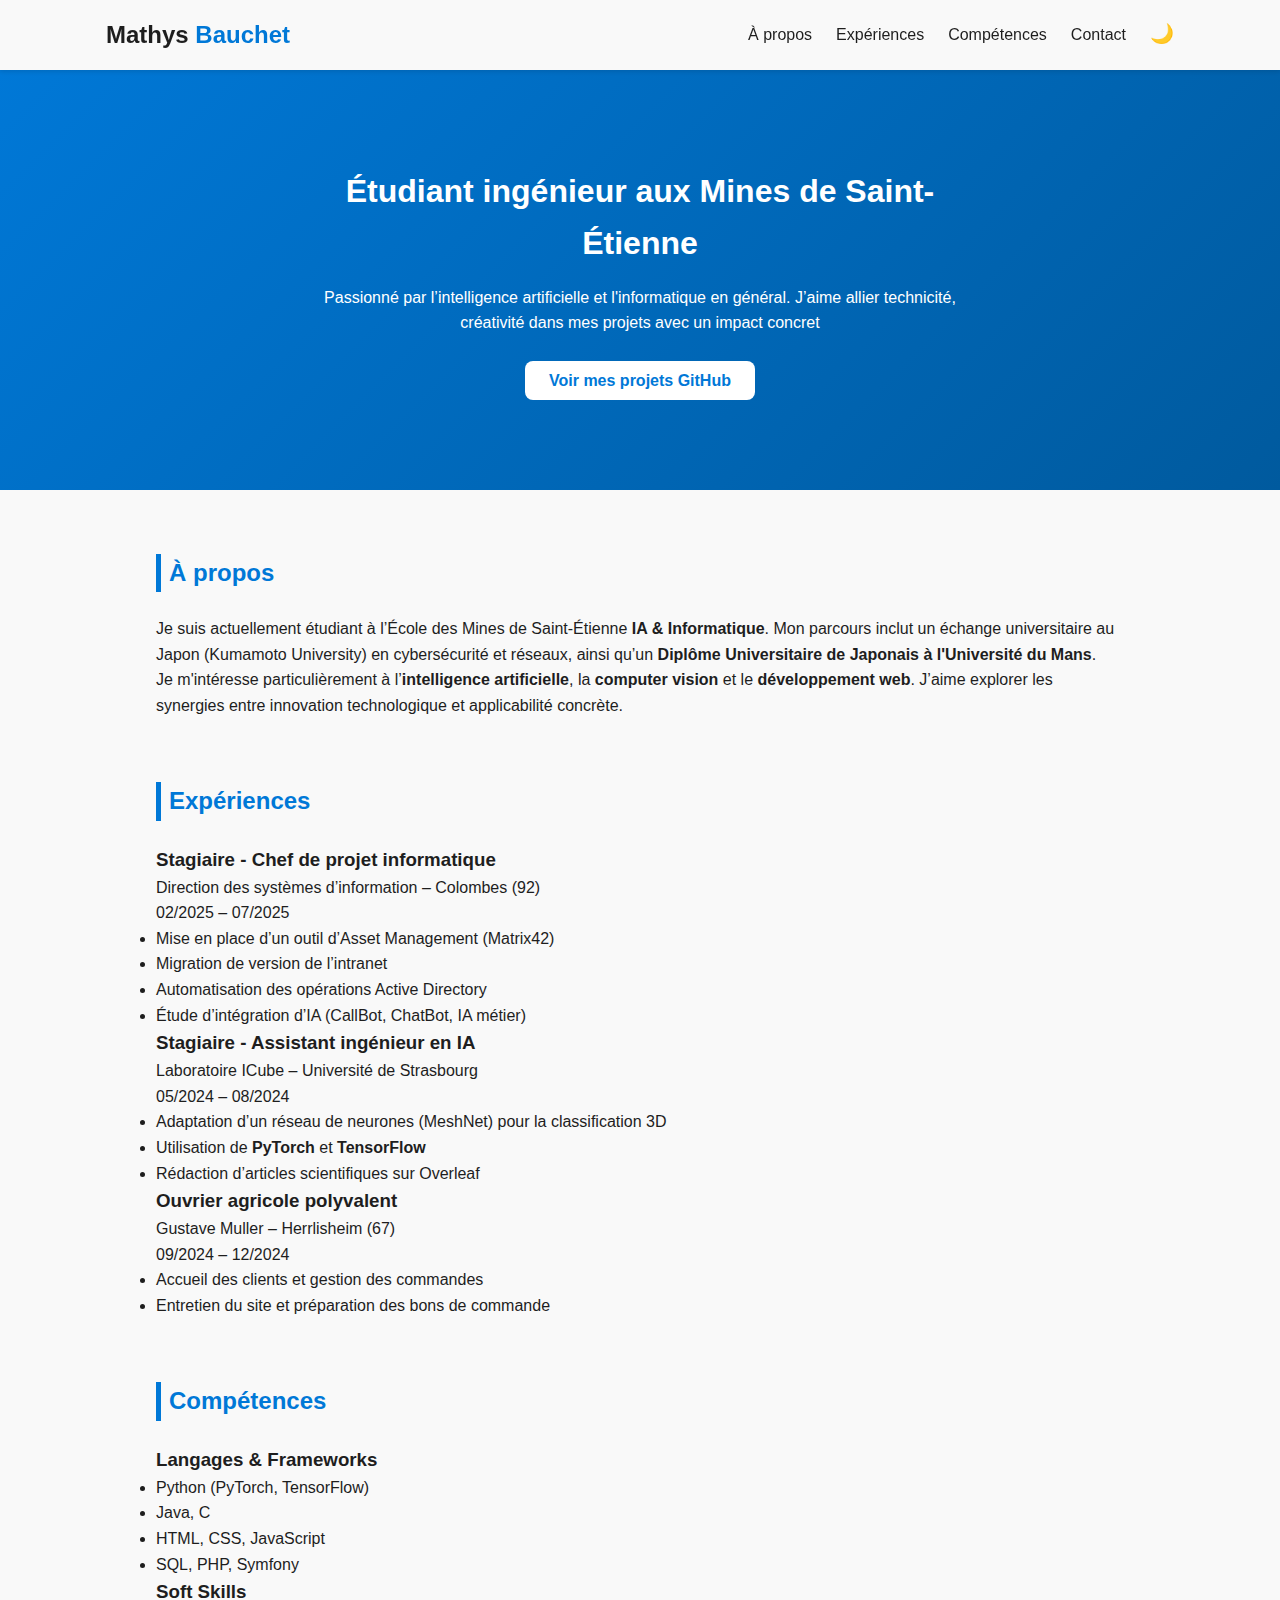
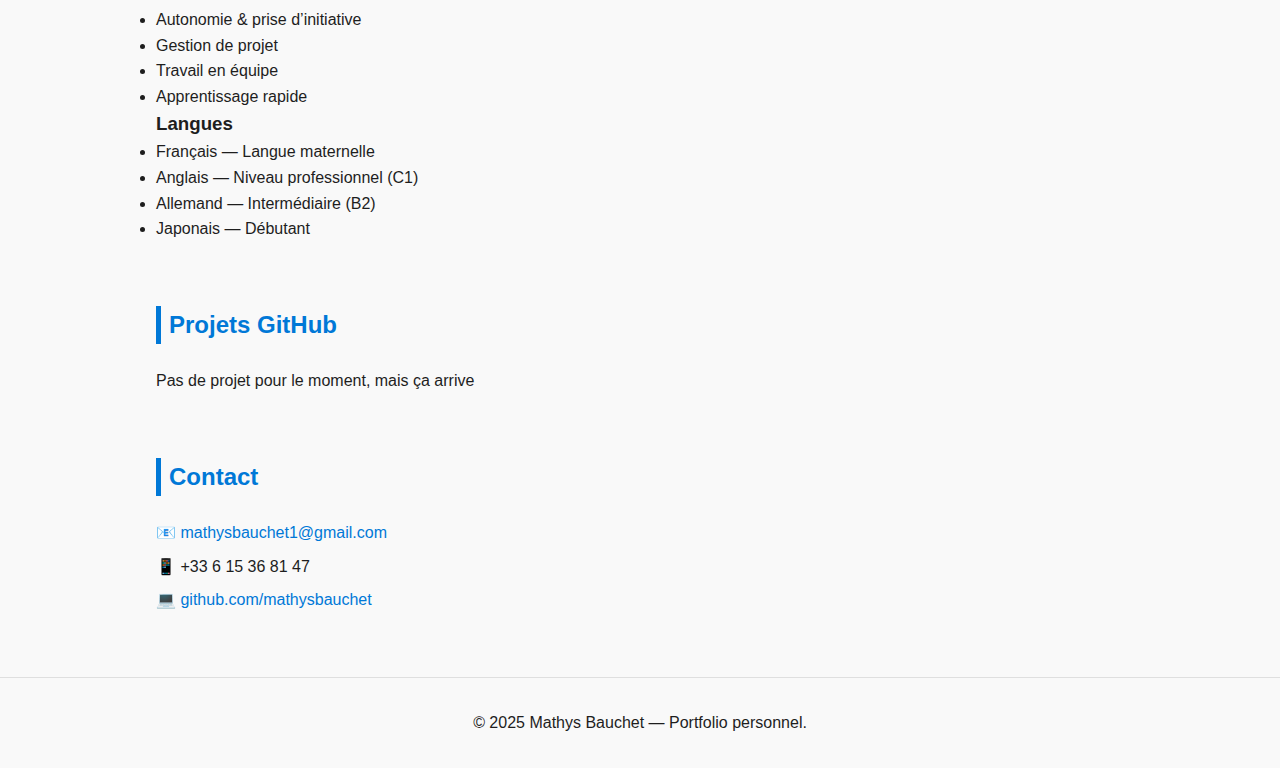
<file: index.html>
<!DOCTYPE html>
<html lang="fr">
<head>
  <meta charset="UTF-8" />
  <meta name="viewport" content="width=device-width, initial-scale=1.0" />
  <title>Mathys Bauchet | Portfolio</title>
  <link rel="stylesheet" href="style.css" />
  <script defer src="script.js"></script>
</head>
<body>
  <header>
    <div class="container">
      <h1 class="logo">Mathys <span>Bauchet</span></h1>
      <nav>
        <ul>
          <li><a href="#about">À propos</a></li>
          <li><a href="#experience">Expériences</a></li>
          <li><a href="#skills">Compétences</a></li>
          <li><a href="#contact">Contact</a></li>
          <li><button id="theme-toggle">🌙</button></li>
        </ul>
      </nav>
    </div>
  </header>

  <section class="hero">
    <div class="hero-content">
      <h2>Étudiant ingénieur aux Mines de Saint-Étienne</h2>
      <p>Passionné par l’intelligence artificielle et l'informatique en général.  
         J’aime allier technicité, créativité dans mes projets avec un impact concret</p>
      <a href="#projects" class="btn">Voir mes projets GitHub</a>
    </div>
  </section>

  <section id="about" class="section">
    <h2>À propos</h2>
    <p>
      Je suis actuellement étudiant à l’École des Mines de Saint-Étienne 
      <strong>IA & Informatique</strong>.  
      Mon parcours inclut un échange universitaire au Japon (Kumamoto University)
      en cybersécurité et réseaux, ainsi qu’un <strong>Diplôme Universitaire de Japonais à l'Université du Mans</strong>.
    </p>
    <p>
      Je m'intéresse particulièrement à l’<strong>intelligence artificielle</strong>,
      la <strong>computer vision</strong> et le <strong>développement web</strong>.  
      J’aime explorer les synergies entre innovation technologique et applicabilité concrète.
    </p>
  </section>

  <section id="experience" class="section">
    <h2>Expériences</h2>
    <div class="timeline">
      <div class="timeline-item">
        <h3>Stagiaire - Chef de projet informatique</h3>
        <p class="place">Direction des systèmes d’information – Colombes (92)</p>
        <p class="date">02/2025 – 07/2025</p>
        <ul>
          <li>Mise en place d’un outil d’Asset Management (Matrix42)</li>
          <li>Migration de version de l’intranet</li>
          <li>Automatisation des opérations Active Directory</li>
          <li>Étude d’intégration d’IA (CallBot, ChatBot, IA métier)</li>
        </ul>
      </div>

      <div class="timeline-item">
        <h3>Stagiaire - Assistant ingénieur en IA</h3>
        <p class="place">Laboratoire ICube – Université de Strasbourg</p>
        <p class="date">05/2024 – 08/2024</p>
        <ul>
          <li>Adaptation d’un réseau de neurones (MeshNet) pour la classification 3D</li>
          <li>Utilisation de <strong>PyTorch</strong> et <strong>TensorFlow</strong></li>
          <li>Rédaction d’articles scientifiques sur Overleaf</li>
        </ul>
      </div>

      <div class="timeline-item">
        <h3>Ouvrier agricole polyvalent</h3>
        <p class="place">Gustave Muller – Herrlisheim (67)</p>
        <p class="date">09/2024 – 12/2024</p>
        <ul>
          <li>Accueil des clients et gestion des commandes</li>
          <li>Entretien du site et préparation des bons de commande</li>
        </ul>
      </div>
    </div>
  </section>

  <section id="skills" class="section">
    <h2>Compétences</h2>
    <div class="skills-grid">
      <div>
        <h3>Langages & Frameworks</h3>
        <ul>
          <li>Python (PyTorch, TensorFlow)</li>
          <li>Java, C</li>
          <li>HTML, CSS, JavaScript</li>
          <li>SQL, PHP, Symfony</li>
        </ul>
      </div>
      <div>
        <h3>Soft Skills</h3>
        <ul>
          <li>Autonomie & prise d’initiative</li>
          <li>Gestion de projet</li>
          <li>Travail en équipe</li>
          <li>Apprentissage rapide</li>
        </ul>
      </div>
      <div>
        <h3>Langues</h3>
        <ul>
          <li>Français — Langue maternelle</li>
          <li>Anglais — Niveau professionnel (C1)</li>
          <li>Allemand — Intermédiaire (B2)</li>
          <li>Japonais — Débutant</li>
        </ul>
      </div>
    </div>
  </section>

  <section id="projects" class="section">
    <h2>Projets GitHub</h2>
    <div id="project-list" class="projects-grid"></div>
  </section>

  <section id="contact" class="section">
    <h2>Contact</h2>
    <ul class="contact-info">
      <li>📧 <a href="mailto:mathysbauchet1@gmail.com">mathysbauchet1@gmail.com</a></li>
      <li>📱 +33 6 15 36 81 47</li>
      <li>💻 <a href="https://github.com/mRediiel" target="_blank">github.com/mathysbauchet</a></li>
    </ul>
  </section>

  <footer>
    <p>© 2025 Mathys Bauchet — Portfolio personnel.</p>
  </footer>
</body>
</html>
</file>
<file: style.css>
/* ---------------------- */
/* Style général          */
/* ---------------------- */
:root {
  --bg: #f9f9f9;
  --text: #1e1e1e;
  --primary: #0078d7;
  --secondary: #005a9e;
}

body.dark {
  --bg: #121212;
  --text: #f5f5f5;
  --primary: #66aaff;
  --secondary: #1e88e5;
}

* {
  margin: 0;
  padding: 0;
  box-sizing: border-box;
}

body {
  font-family: 'Inter', sans-serif;
  background-color: var(--bg);
  color: var(--text);
  transition: background-color 0.3s, color 0.3s;
  line-height: 1.6;
}

/* ---------------------- */
/* Header & Navigation    */
/* ---------------------- */
header {
  background: var(--bg);
  box-shadow: 0 2px 4px rgba(0,0,0,0.1);
  position: sticky;
  top: 0;
  z-index: 10;
}

header .container {
  max-width: 1100px;
  margin: auto;
  display: flex;
  justify-content: space-between;
  align-items: center;
  padding: 1rem;
}

.logo {
  font-size: 1.5rem;
  font-weight: 700;
}

.logo span {
  color: var(--primary);
}

nav ul {
  list-style: none;
  display: flex;
  align-items: center;
  gap: 1.5rem;
}

nav a {
  text-decoration: none;
  color: var(--text);
  font-weight: 500;
  transition: color 0.2s;
}

nav a:hover {
  color: var(--primary);
}

#theme-toggle {
  background: none;
  border: none;
  cursor: pointer;
  font-size: 1.2rem;
}

/* ---------------------- */
/* Hero Section           */
/* ---------------------- */
.hero {
  background: linear-gradient(135deg, var(--primary), var(--secondary));
  color: white;
  padding: 6rem 1rem;
  text-align: center;
}

.hero-content {
  max-width: 700px;
  margin: auto;
}

.hero h2 {
  font-size: 2rem;
  margin-bottom: 1rem;
}

.hero p {
  margin-bottom: 2rem;
}

.btn {
  background: white;
  color: var(--primary);
  padding: 0.7rem 1.5rem;
  border-radius: 8px;
  text-decoration: none;
  font-weight: 600;
  transition: background 0.3s;
}

.btn:hover {
  background: #f1f1f1;
}

/* ---------------------- */
/* Sections               */
/* ---------------------- */
.section {
  max-width: 1000px;
  margin: 4rem auto;
  padding: 0 1rem;
}

.section h2 {
  color: var(--primary);
  margin-bottom: 1.5rem;
  border-left: 5px solid var(--primary);
  padding-left: 0.5rem;
}

/* ---------------------- */
/* Projects grid          */
/* ---------------------- */
.projects-grid {
  display: grid;
  grid-template-columns: repeat(auto-fit, minmax(280px, 1fr));
  gap: 1.5rem;
}

.project-card {
  background: var(--bg);
  border: 1px solid rgba(0,0,0,0.1);
  border-radius: 10px;
  padding: 1rem;
  transition: transform 0.2s;
}

.project-card:hover {
  transform: translateY(-5px);
}

.project-card h3 {
  color: var(--primary);
  margin-bottom: 0.5rem;
}

/* ---------------------- */
/* Contact                */
/* ---------------------- */
.contact-info {
  list-style: none;
}

.contact-info li {
  margin-bottom: 0.5rem;
}

.contact-info a {
  color: var(--primary);
  text-decoration: none;
}

.contact-info a:hover {
  text-decoration: underline;
}

/* ---------------------- */
/* Footer                 */
/* ---------------------- */
footer {
  text-align: center;
  padding: 2rem 1rem;
  background: var(--bg);
  border-top: 1px solid rgba(0,0,0,0.1);
  color: var(--text);
}
</file>
